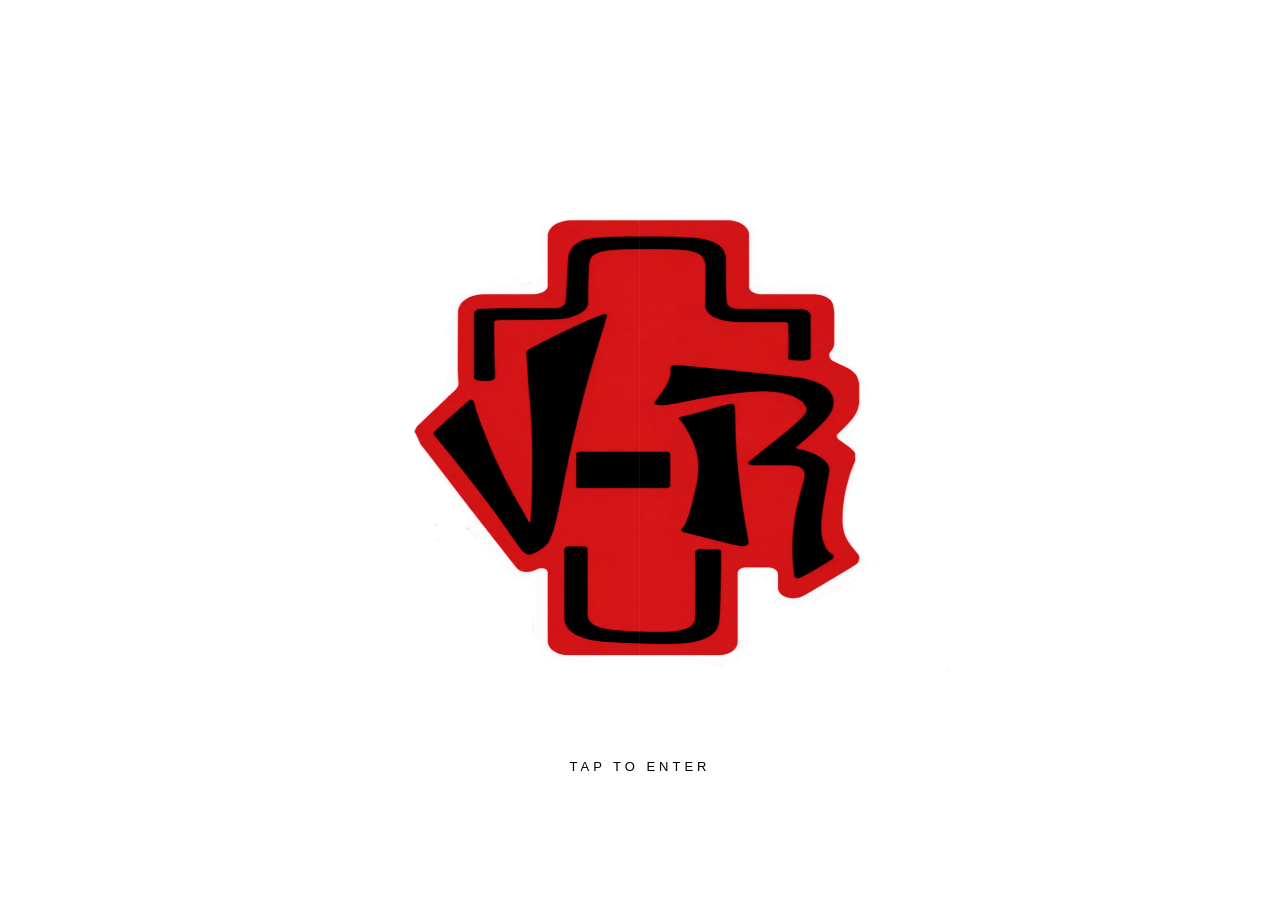
<file: index.html>
<!DOCTYPE html>
<html lang="en">

<head>
    <meta charset="UTF-8">
    <meta name="viewport" content="width=device-width, initial-scale=1.0">

    <title>VANDAL</title>

    <link rel="icon" href="VANDAL LOGO.png">
    <link rel="stylesheet" href="style.css">

    <!-- Load the intro first because it is the first thing visitors see -->
    <link
        rel="preload"
        as="image"
        href="intro.png"
        fetchpriority="high"
    >

    <link rel="preconnect" href="https://fonts.googleapis.com">
    <link rel="preconnect" href="https://fonts.gstatic.com" crossorigin>

    <link
        href="https://fonts.googleapis.com/css2?family=Creepster&display=swap"
        rel="stylesheet"
    >

<style>

/* =========================
   HOMEPAGE BACKGROUND
========================= */

.hero {
    background-image: none;
    background-repeat: no-repeat;
    background-position: center center;
    background-size: cover;
}


/*
   Don't make the phone download/render the large
   homepage background while the intro is still open.
*/

body.intro-complete .hero {
    background-image: url("background.png");
}


/* =========================
   TAP TO ENTER SCREEN
========================= */

#tapToEnter {
    position: fixed;

    inset: 0;

    width: 100%;

    height: 100dvh;
    min-height: 100vh;

    background: #fff;

    z-index: 200000;

    overflow: hidden;

    cursor: pointer;

    touch-action: manipulation;

    -webkit-tap-highlight-color: transparent;

    contain: layout paint;
}


/*
   Once the intro is finished,
   completely remove it from display.
*/

#tapToEnter.is-hidden {
    display: none;
}


/* =========================
   INTRO IMAGE
========================= */

.intro-half {
    position: absolute;

    inset-block: 0;

    width: 50%;
    height: 100%;

    background-image: url("intro.png");

    background-size: 200% 100%;

    background-repeat: no-repeat;

    /*
       Keep animation on the GPU where possible.
       This is much easier on mobile devices.
    */

    will-change: transform;

    transform: translate3d(0, 0, 0);

    transition:
        transform 0.72s
        cubic-bezier(0.76, 0, 0.24, 1);
}


.intro-left {
    left: 0;

    background-position: 0% 0%;
}


.intro-right {
    right: 0;

    background-position: 100% 0%;
}


/* =========================
   OPENING ANIMATION
========================= */

#tapToEnter.open .intro-left {
    transform: translate3d(-100%, 0, 0);
}


#tapToEnter.open .intro-right {
    transform: translate3d(100%, 0, 0);
}


/* =========================
   TAP TO ENTER TEXT
========================= */

#tapText {
    position: absolute;

    left: 50%;
    bottom: 14%;

    transform: translateX(-50%);

    font-size: 13px;

    letter-spacing: 4px;

    color: #000;

    z-index: 2;

    transition: opacity 0.25s ease;

    white-space: nowrap;
}


#tapText.hidden {
    opacity: 0;
}


/* =========================
   MOBILE
========================= */

@media (max-width: 768px) {

    .hero {
        min-height: calc(100svh - 80px);

        background-repeat: no-repeat;

        background-position: center center;

        background-size: cover;
    }


    #tapToEnter {
        height: 100dvh;

        min-height: 100svh;

        background: #fff;
    }


    /*
       Keep the same two-door appearance,
       but don't create a 200vw x 100svh
       rendering surface.
    */

    .intro-half {
        height: 100%;

        background-size: 200% 100%;
    }


    .intro-left {
        background-position: left center;
    }


    .intro-right {
        background-position: right center;
    }


    #tapText {
        bottom: 10%;

        font-size: 11px;

        letter-spacing: 3px;

        color: #000;
    }

}


/* =========================
   SMALL PHONES
========================= */

@media (max-width: 480px) {

    .hero {
        min-height: calc(100svh - 70px);

        background-position: center center;

        background-size: cover;
    }


    #tapText {
        bottom: 8%;

        font-size: 10px;

        letter-spacing: 2.5px;

        color: #000;
    }

}

</style>

</head>


<body>


<!-- =========================
     TAP TO ENTER
========================= -->

<div id="tapToEnter">

    <div class="intro-half intro-left"></div>

    <div class="intro-half intro-right"></div>

    <div id="tapText">
        TAP TO ENTER
    </div>

</div>



<!-- =========================
     NAVIGATION
========================= -->

<nav class="navbar nav">

    <div class="logo">

        <img
            src="VANDAL LOGO.png"
            alt="VANDAL Logo"
            decoding="async"
        >

    </div>


    <button
        class="menu-toggle"
        onclick="toggleMenu()"
    >

        <span class="bars">
            <span></span>
            <span></span>
            <span></span>
        </span>

        MENU

    </button>


    <ul
        class="nav-links"
        id="navLinks"
    >

        <li>

            <a
                href="index.html"
                class="active"
            >
                Home
            </a>

        </li>


        <li>

            <a href="shop.html">
                Shop
            </a>

        </li>


        <li>

            <a href="contact.html">
                Contact
            </a>

        </li>


        <li>

            <a href="cart.html">
                Cart
            </a>

        </li>


        <li>

            <a href="unreleased.html">
                Unreleased
            </a>

        </li>

    </ul>

</nav>



<!-- =========================
     HERO
========================= -->

<section class="hero">

    <h1>
        WELCOME TO THE ATELIER
    </h1>

    <p>
        VANDALISM IS FREEDOM.
    </p>


    <a href="shop.html">

        <button>
            ENTER ATELIER
        </button>

    </a>

</section>



<!-- =========================
     JAVASCRIPT
========================= -->

<script src="site.js"></script>


<script>

(function () {

    const splash =
        document.getElementById(
            "tapToEnter"
        );


    const tapText =
        document.getElementById(
            "tapText"
        );


    /*
       If for some reason the intro
       element doesn't exist, don't
       block the homepage.
    */

    if (!splash) {

        document.body.classList.add(
            "intro-complete"
        );

        return;
    }


    let hasPlayed = false;

    let removalTimer = null;



    /* =========================
       FINISH INTRO
    ========================= */

    function finishIntro() {

        if (!splash) {
            return;
        }


        splash.classList.add(
            "is-hidden"
        );


        splash.setAttribute(
            "aria-hidden",
            "true"
        );


        /*
           Now that the intro is gone,
           allow the homepage background
           to load.
        */

        document.body.classList.add(
            "intro-complete"
        );


        if (removalTimer) {

            clearTimeout(
                removalTimer
            );

        }

    }



    /* =========================
       OPEN DOORS
    ========================= */

    function openDoors() {

        /*
           Prevent double taps from
           playing the animation twice.
        */

        if (hasPlayed) {
            return;
        }


        hasPlayed = true;


        if (tapText) {

            tapText.classList.add(
                "hidden"
            );

        }


        splash.classList.add(
            "open"
        );


        /*
           Door animation is 0.72s.
           Remove splash immediately
           afterwards.
        */

        removalTimer =
            setTimeout(
                finishIntro,
                760
            );

    }



    /* =========================
       PHONE / MOUSE / STYLUS
    ========================= */

    /*
       Pointer events handle touch,
       mouse and stylus.

       This avoids running separate
       click AND touchstart handlers
       on mobile.
    */

    splash.addEventListener(
        "pointerup",
        openDoors,
        {
            passive: true
        }
    );



    /* =========================
       KEYBOARD ACCESSIBILITY
    ========================= */

    splash.setAttribute(
        "role",
        "button"
    );


    splash.setAttribute(
        "tabindex",
        "0"
    );


    splash.setAttribute(
        "aria-label",
        "Enter VANDAL"
    );


    splash.addEventListener(
        "keydown",
        function (event) {

            if (
                event.key === "Enter" ||
                event.key === " "
            ) {

                event.preventDefault();

                openDoors();

            }

        }
    );



    /* =========================
       SAFETY FALLBACK
    ========================= */

    /*
       IMPORTANT:

       If a slow/older phone has trouble
       with the intro for any reason,
       it will NEVER be allowed to block
       the website permanently.

       After 8 seconds the website is
       automatically revealed.
    */

    setTimeout(
        function () {

            if (!hasPlayed) {

                finishIntro();

            }

        },
        8000
    );



    /* =========================
       IMAGE FAILURE FALLBACK
    ========================= */

    /*
       If intro.png cannot load,
       don't leave the visitor staring
       at a blank white screen.
    */

    const introPreload =
        new Image();


    introPreload.onerror =
        function () {

            finishIntro();

        };


    introPreload.src =
        "intro.png";


})();

</script>


</body>

</html>
</file>
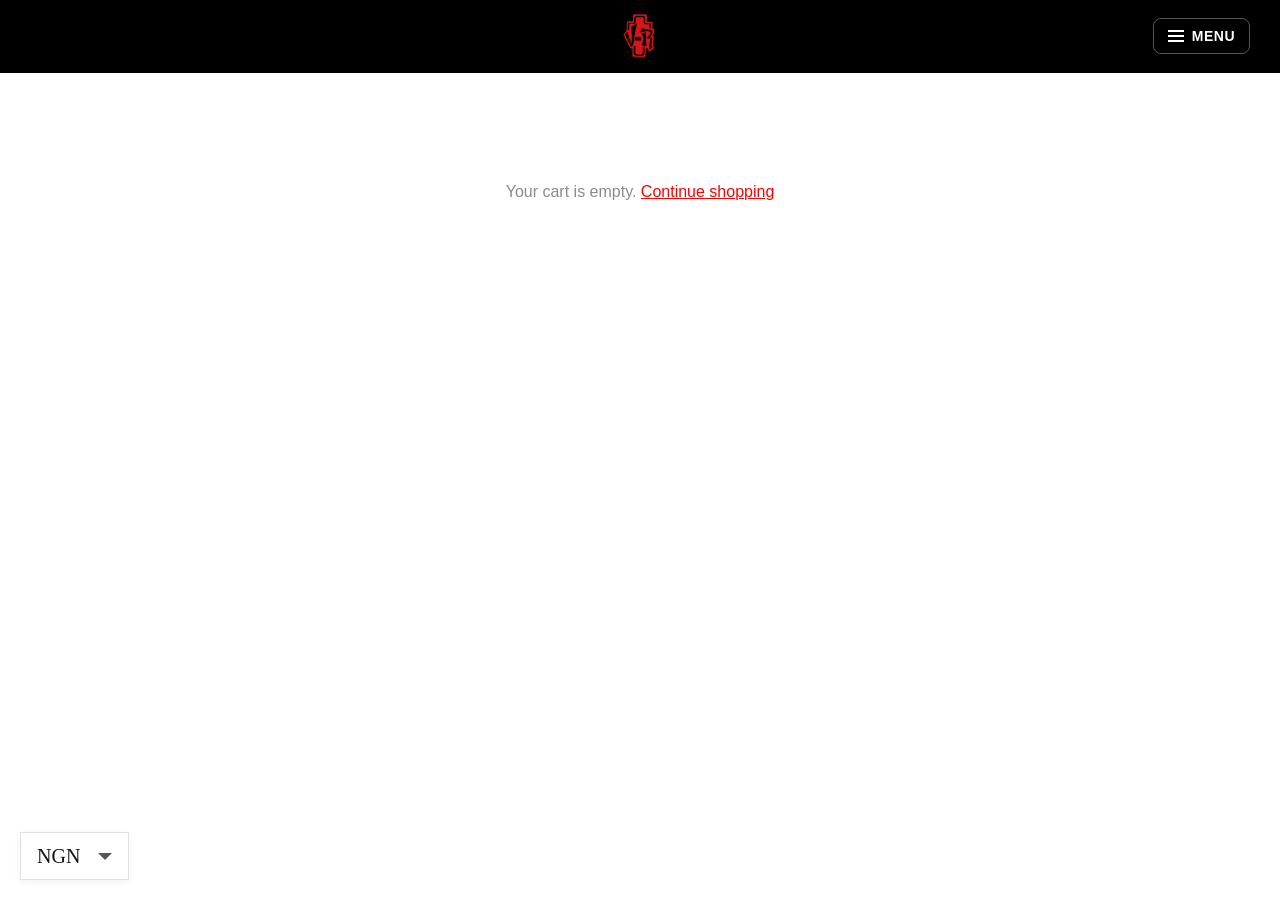
<file: cart.html>
<!DOCTYPE html>
<html lang="en">

<head>

<meta charset="UTF-8">

<meta
name="viewport"
content="width=device-width, initial-scale=1.0"
>

<title>VANDAL CART</title>

<link
rel="icon"
href="VANDAL LOGO.png"
>

<link
rel="stylesheet"
href="style.css"
>

<link
rel="preconnect"
href="https://fonts.googleapis.com"
>

<link
rel="preconnect"
href="https://fonts.gstatic.com"
crossorigin
>

<link
href="https://fonts.googleapis.com/css2?family=Creepster&display=swap"
rel="stylesheet"
>

<style>

.pack-cart-details{
margin-top:8px;
padding:10px;
background:#f5f5f5;
font-size:13px;
line-height:1.6;
}

.pack-cart-details strong{
font-weight:800;
}

.pack-cart-stickers{
margin-top:6px;
color:#666;
}

</style>

</head>


<body>


<nav class="navbar nav">

<div class="logo">

<img
src="VANDAL LOGO.png"
alt="VANDAL Logo"
>

</div>


<button
class="menu-toggle"
onclick="toggleMenu()"
>

<span class="bars">
<span></span>
<span></span>
<span></span>
</span>

MENU

</button>


<ul
class="nav-links"
id="navLinks"
>

<li>
<a href="index.html">
Home
</a>
</li>

<li>
<a href="shop.html">
Shop
</a>
</li>

<li>
<a href="contact.html">
Contact
</a>
</li>

<li>
<a
href="cart.html"
class="active"
>
Cart
</a>
</li>

<li>
<a href="unreleased.html">
Unreleased
</a>
</li>

</ul>

</nav>


<div
class="cart-container"
id="cart-container"
></div>


<!-- =========================
     FREE STICKERS
     THIS STAYS
========================= -->

<div
class="sticker-section"
id="stickerSection"
style="display:none;"
>

<h2>
Add Free Stickers
</h2>

<p class="sticker-note">

Pick up to
<strong>3 free</strong>
stickers.

Each one after that is
<strong id="stickerUnitPrice"></strong>.

</p>

<div
class="sticker-grid"
id="stickerGrid"
></div>

</div>


<script src="site.js"></script>


<script>


let cart =
JSON.parse(
localStorage.getItem(
"cart"
)
) || [];


const container =
document.getElementById(
"cart-container"
);


/* =========================
   FREE STICKERS
========================= */

function renderStickers(){

const section =
document.getElementById(
"stickerSection"
);


if(
cart.length ===
0
){

section.style.display =
"none";

return;

}


section.style.display =
"block";


const stickerUnitPrice =
document.getElementById(
"stickerUnitPrice"
);


if(
stickerUnitPrice
){

stickerUnitPrice.textContent =
formatVandalPrice(
STICKER_PRICE
);

}


const selections =
getStickerSelections();

const totalCount =
getTotalStickerCount(
selections
);


const grid =
document.getElementById(
"stickerGrid"
);


grid.innerHTML =
getStickerVariants()
.map(
function(v){

const qty =
selections[
v.key
] || 0;

const nextIsFree =
totalCount <
FREE_STICKER_LIMIT;


return `

<div class="sticker-tile${qty > 0 ? " selected" : ""}">

${qty > 0 ? `<div class="sticker-check">${qty}</div>` : ""}

<img
src="${v.image}"
alt="${v.label}"
onerror="this.style.display='none'; this.nextElementSibling.style.display='flex';"
>

<div class="sticker-fallback">
${v.label}
</div>

<div class="sticker-tile-name">
${v.label}
</div>

<div class="sticker-tile-price">

${qty > 0 || nextIsFree
? "FREE"
: "+" + formatVandalPrice(STICKER_PRICE)}

${qty > 0
? " next"
: ""}

</div>


<div class="sticker-qty-row">

<button
type="button"
class="sticker-qty-btn"
onclick="changeStickerQty('${v.key}', -1)"
${qty === 0 ? "disabled" : ""}
>
&minus;
</button>

<span class="sticker-qty-count">
${qty}
</span>

<button
type="button"
class="sticker-qty-btn"
onclick="changeStickerQty('${v.key}', 1)"
>
+
</button>

</div>

</div>

`;

}
)
.join(
""
);

}


/* =========================
   CHANGE FREE STICKER QTY
========================= */

function changeStickerQty(
key,
delta
){

const selections =
getStickerSelections();

const current =
selections[
key
] || 0;

const next =
Math.max(
0,
current + delta
);


if(
next ===
0
){

delete selections[
key
];

}else{

selections[
key
] =
next;

}


saveStickerSelections(
selections
);

renderStickers();

renderCart();

}


/* =========================
   STICKER PACK DESCRIPTION
========================= */

function getStickerPackDetails(
item
){

if(
!item.isStickerPack
){

return "";
}


let html = `

<div class="pack-cart-details">

<strong>
${item.packSize} STICKERS
</strong>

<br>

Pack type:
<strong>
${item.packMode === "pick"
? "PICK MY STICKERS"
: "RANDOMISED"}
</strong>

`;


if(
item.packMode ===
"pick" &&
Array.isArray(
item.packStickers
)
){

html +=
'<div class="pack-cart-stickers">';


item.packStickers
.forEach(
function(sticker){

html +=

`${sticker.name} ×${sticker.quantity}<br>`;

}
);


html +=
"</div>";

}


html +=
"</div>";


return html;

}


/* =========================
   CART
========================= */

function renderCart(){

container.innerHTML =
"";


if(
cart.length ===
0
){

container.innerHTML =

'<div class="empty-cart">Your cart is empty. <a href="shop.html">Continue shopping</a></div>';

renderStickers();

return;

}


let total =
0;


cart.forEach(
function(
item,
index
){

const quantity =
Number(
item.quantity ||
item.qty ||
1
);

total +=

Number(
item.price
) *
quantity;


let productDetails =
"";


if(
item.isStickerPack
){

productDetails =
getStickerPackDetails(
item
);

}else{

productDetails = `

<p>
Size: ${item.size || "N/A"}
</p>

${item.height
? `<p>Height: ${item.height}</p>`
: ""}

<p>
Color: ${item.color || "N/A"}
</p>

`;

}


container.innerHTML += `

<div class="cart-item">

<img
src="${item.image}"
loading="lazy"
>

<div class="cart-item-info">

<h2>
${item.name}
</h2>

${productDetails}

<h3>
${formatVandalPrice(
Number(item.price) *
quantity
)}
</h3>

</div>


<button
class="remove-btn"
onclick="removeItem(${index})"
>
REMOVE
</button>

</div>

`;

}
);


/* =========================
   FREE STICKER TOTAL
========================= */

const selections =
getStickerSelections();

const totalStickerCount =
getTotalStickerCount(
selections
);

const stickerFee =
getStickerCost(
selections
);


let totalHtml =
"";


if(
totalStickerCount >
0
){

totalHtml += `

<div
style="
text-align:right;
color:#666;
font-size:14px;
margin-top:10px;
"
>

Free/add-on stickers
(${totalStickerCount}):

${stickerFee > 0

? formatVandalPrice(
stickerFee
)

: "FREE"}

</div>

`;

}


totalHtml += `

<div class="cart-total">

TOTAL:

${formatVandalPrice(
total +
stickerFee
)}

</div>


<a
href="checkout.html"
class="checkout-btn"
>

CHECKOUT

</a>

`;


container.innerHTML +=
totalHtml;


renderStickers();

}


/* =========================
   REMOVE ITEM
========================= */

function removeItem(
index
){

cart.splice(
index,
1
);


localStorage.setItem(

"cart",

JSON.stringify(
cart
)

);


renderCart();

}


/* =========================
   CURRENCY CHANGE
========================= */

window.addEventListener(

"vandalCurrencyChanged",

function(){

renderCart();

}

);


renderCart();


</script>

</body>

</html>
</file>
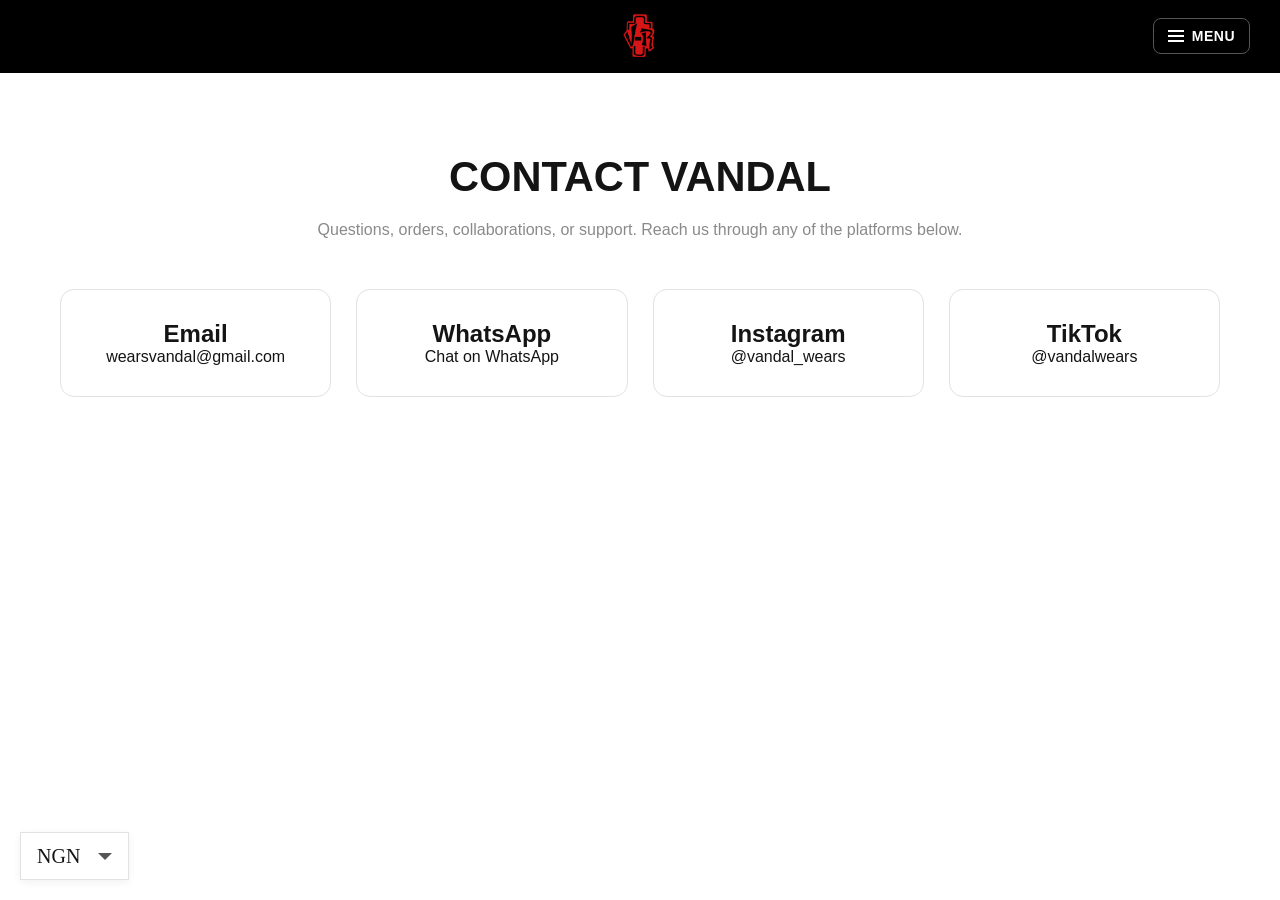
<file: contact.html>
<!DOCTYPE html>
<html lang="en">

<head>
    <meta charset="UTF-8">
    <meta name="viewport" content="width=device-width, initial-scale=1.0">

    <title>Contact | VANDAL</title>

    <link rel="stylesheet" href="style.css">
    <link rel="icon" href="VANDAL LOGO.png">
</head>

<body>

    <nav class="navbar nav">

        <div class="logo">
            <img src="VANDAL LOGO.png" alt="VANDAL Logo">
        </div>

        <button class="menu-toggle" onclick="toggleMenu()">
            <span class="bars">
                <span></span>
                <span></span>
                <span></span>
            </span>
            MENU
        </button>

        <ul class="nav-links" id="navLinks">
            <li><a href="index.html">Home</a></li>
            <li><a href="shop.html">Shop</a></li>
            <li><a href="contact.html" class="active">Contact</a></li>
            <li><a href="cart.html">Cart</a></li>
            <li><a href="unreleased.html">Unreleased</a></li>
        </ul>

    </nav>

    <main class="contact-page">

        <h1>CONTACT VANDAL</h1>

        <p class="contact-subtitle">
            Questions, orders, collaborations, or support.
            Reach us through any of the platforms below.
        </p>

        <div class="contact-grid">

            <div class="contact-card">
                <h2>Email</h2>
                <a href="mailto:wearsvandal@gmail.com">
                    wearsvandal@gmail.com
                </a>
            </div>

            <div class="contact-card">
                <h2>WhatsApp</h2>
                <a href="https://wa.me/2349034982665" target="_blank">
                    Chat on WhatsApp
                </a>
            </div>

            <div class="contact-card">
                <h2>Instagram</h2>
                <a href="https://instagram.com/vandal_wears" target="_blank">
                    @vandal_wears
                </a>
            </div>

            <div class="contact-card">
                <h2>TikTok</h2>
                <a href="https://tiktok.com/@vandalwears" target="_blank">
                    @vandalwears
                </a>
            </div>

        </div>

    </main>

    <script src="site.js"></script>

</body>
</html>
</file>
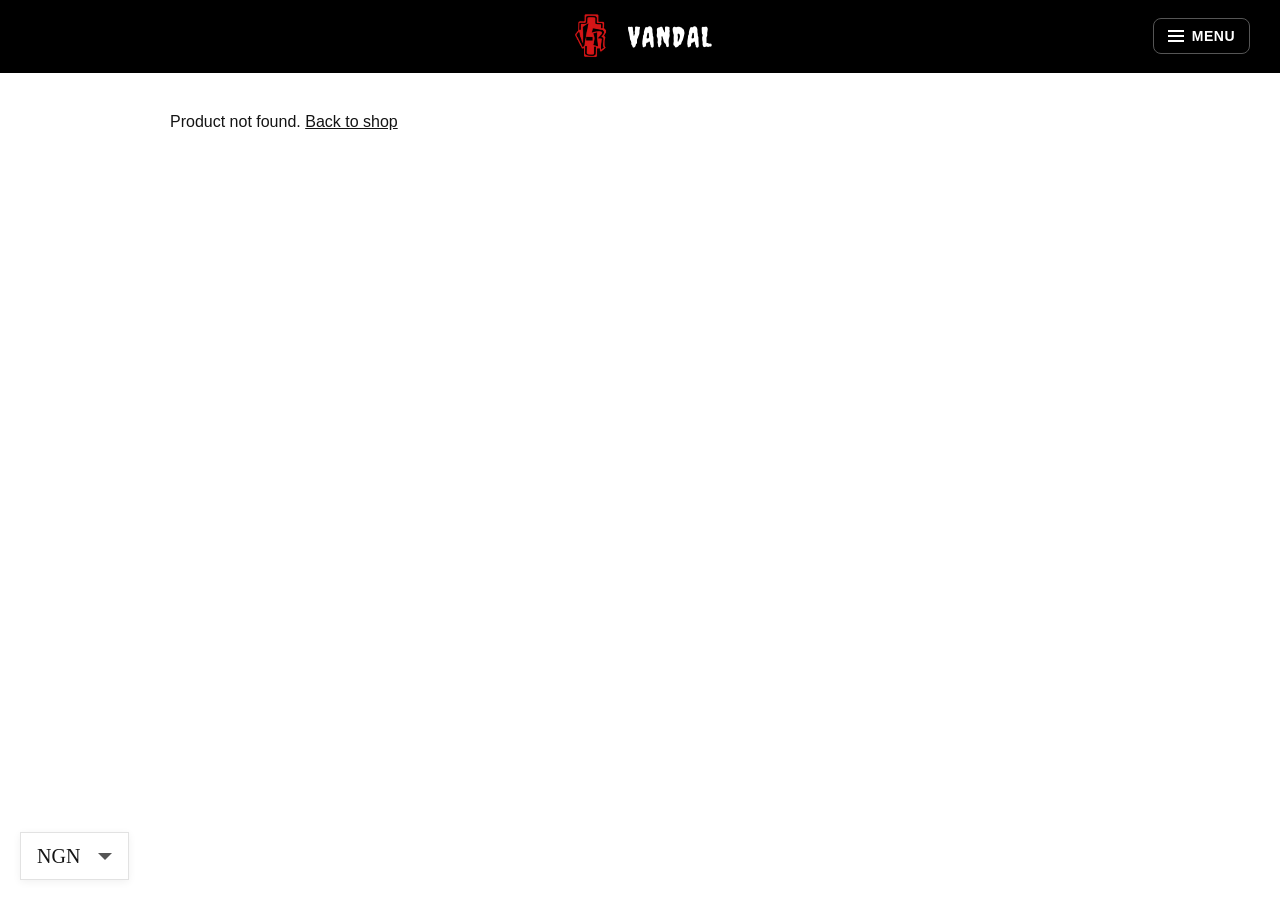
<file: product.html>
<!DOCTYPE html>
<html lang="en">

<head>

<meta charset="UTF-8">

<meta
name="viewport"
content="width=device-width, initial-scale=1.0"
>

<title>VANDAL — Product</title>

<link
rel="icon"
href="VANDAL LOGO.png"
>

<link
rel="stylesheet"
href="style.css"
>

<link
rel="preconnect"
href="https://fonts.googleapis.com"
>

<link
rel="preconnect"
href="https://fonts.gstatic.com"
crossorigin
>

<link
href="https://fonts.googleapis.com/css2?family=Creepster&display=swap"
rel="stylesheet"
>


<style>

/* =========================
   STICKER PACK BUILDER
========================= */

#stickerPackBuilder{
display:none;
margin-top:20px;
}

.pack-label{
font-size:13px;
font-weight:700;
letter-spacing:1px;
text-transform:uppercase;
margin-top:20px;
margin-bottom:8px;
}

.pack-options{
display:grid;
grid-template-columns:repeat(3,1fr);
gap:8px;
}

.pack-option,
.pack-mode{
border:1px solid #ccc;
background:white;
padding:12px 8px;
cursor:pointer;
font-weight:700;
text-align:center;
transition:.2s;
}

.pack-option:hover,
.pack-mode:hover{
border-color:#111;
}

.pack-option.selected,
.pack-mode.selected{
background:#111;
color:white;
border-color:#111;
}

.pack-mode-options{
display:grid;
grid-template-columns:1fr 1fr;
gap:8px;
}

#packStickerChooser{
display:none;
margin-top:20px;
}

.pack-progress{
margin-bottom:12px;
font-weight:700;
}

.pack-progress.complete{
color:#159447;
}

.pack-progress.over{
color:#ff0000;
}

.pack-sticker-grid{
display:grid;
grid-template-columns:repeat(3,1fr);
gap:12px;
}

.pack-sticker{
border:1px solid #ddd;
padding:10px;
text-align:center;
position:relative;
}

.pack-sticker img{
width:100%;
height:110px;
object-fit:contain;
}

.pack-sticker-name{
font-size:12px;
font-weight:700;
margin-top:6px;
min-height:30px;
}

.pack-sticker-qty{
display:flex;
justify-content:center;
align-items:center;
gap:10px;
margin-top:8px;
}

.pack-sticker-qty button{
width:30px;
height:30px;
padding:0;
margin:0;
border:1px solid #111;
background:white;
color:#111;
cursor:pointer;
}

.pack-sticker-qty button:hover{
background:#111;
color:white;
}

.pack-sticker-qty span{
min-width:20px;
font-weight:700;
}

.pack-note{
font-size:12px;
line-height:1.5;
color:#777;
margin-top:10px;
}

@media(max-width:650px){

.pack-options{
grid-template-columns:repeat(2,1fr);
}

.pack-sticker-grid{
grid-template-columns:repeat(2,1fr);
}

}

</style>

</head>


<body>


<nav class="navbar nav">

<div class="logo">

<img
src="VANDAL LOGO.png"
alt="VANDAL Logo"
>

<span>VANDAL</span>

</div>


<button
class="menu-toggle"
onclick="toggleMenu()"
>

<span class="bars">
<span></span>
<span></span>
<span></span>
</span>

MENU

</button>


<ul
class="nav-links"
id="navLinks"
>

<li>
<a href="index.html">
Home
</a>
</li>

<li>
<a
href="shop.html"
class="active"
>
Shop
</a>
</li>

<li>
<a href="contact.html">
Contact
</a>
</li>

<li>
<a href="cart.html">
Cart
</a>
</li>

<li>
<a href="unreleased.html">
Unreleased
</a>
</li>

</ul>

</nav>


<div id="productRoot">

<div class="product-detail">

<a
href="shop.html"
class="back-link"
>
&larr; Back to Shop
</a>


<div class="product-detail-grid">


<div class="product-detail-image">

<div class="main-image-wrap">

<img
id="mainImage"
src=""
alt=""
>

<div
class="image-fallback"
id="imageFallback"
>
Image coming soon
</div>

</div>

</div>


<div class="product-detail-info">

<h1 id="productName"></h1>

<div
class="price"
id="productPrice"
></div>


<!-- NORMAL PRODUCT OPTIONS -->

<div id="normalProductOptions">

<div class="detail-label">
Color
</div>

<div
class="color-options"
id="colorSwatches"
></div>


<div
class="view-thumbs"
id="viewThumbs"
>

<div
class="view-thumb selected"
id="thumbFrontWrap"
onclick="selectView('front')"
>

<img
id="thumbFront"
src=""
alt="Front view"
onerror="this.style.display='none';"
>

<span class="view-thumb-label">
FRONT
</span>

</div>


<div
class="view-thumb"
id="thumbBackWrap"
onclick="selectView('back')"
>

<img
id="thumbBack"
src=""
alt="Back view"
onerror="this.style.display='none';"
>

<span class="view-thumb-label">
BACK
</span>

</div>

</div>


<div class="detail-label">
Size
</div>

<select id="sizeSelect"></select>


<div
id="heightWrap"
style="display:none;"
>

<div class="detail-label">
Height (for fit)
</div>

<select id="heightSelect"></select>

</div>

</div>


<!-- =========================
     STICKER PACK BUILDER
========================= -->

<div id="stickerPackBuilder">


<div class="pack-label">
Choose Pack Size
</div>

<div
class="pack-options"
id="packOptions"
></div>


<div class="pack-label">
How Do You Want Your Pack?
</div>

<div class="pack-mode-options">

<button
type="button"
class="pack-mode selected"
id="randomModeBtn"
onclick="setPackMode('random')"
>
RANDOMISE
</button>

<button
type="button"
class="pack-mode"
id="pickModeBtn"
onclick="setPackMode('pick')"
>
PICK MY STICKERS
</button>

</div>


<p class="pack-note">

Randomise means VANDAL will choose the sticker designs for you.

Pick My Stickers lets you choose exactly which designs you want,
including multiples of the same sticker.

</p>


<div id="packStickerChooser">

<div
class="pack-progress"
id="packProgress"
>
0 / 6 SELECTED
</div>

<div
class="pack-sticker-grid"
id="packStickerGrid"
></div>

</div>

</div>


<button
class="add-to-cart-btn"
id="addToCartButton"
type="button"
onclick="addToCart()"
>
ADD TO CART
</button>


</div>

</div>

</div>

</div>


<script src="products.js"></script>

<script src="site.js"></script>


<script>


const params =
new URLSearchParams(
window.location.search
);

const productId =
parseInt(
params.get("id"),
10
);

const product =
PRODUCTS[
productId
];


let activeColorFile =
null;

let activeView =
"front";


/* =========================
   STICKER PACK STATE
========================= */

let selectedPackCount =
6;

let selectedPackPrice =
2000;

let selectedPackMode =
"random";

let packStickerSelections =
{};


/* =========================
   PRODUCT HELPERS
========================= */

function isBeanie(){

return (
product &&
product.name.toUpperCase() ===
"BEANIE"
);

}


function isStickerPack(){

return !!(
product &&
product.isStickerPack
);

}


function getBackImage(
frontFile
){

return frontFile.replace(
/\.png$/i,
" BACK.png"
);

}


function showMainImage(
src
){

const img =
document.getElementById(
"mainImage"
);

const fallback =
document.getElementById(
"imageFallback"
);

fallback.style.display =
"none";

img.style.display =
"block";

img.onerror =
function(){

img.style.display =
"none";

fallback.style.display =
"flex";

};

img.src =
src;

}


/* =========================
   NORMAL PRODUCT VIEW
========================= */

function updateViewThumbs(){

activeView =
"front";

if(
isBeanie() ||
isStickerPack()
){

showMainImage(
activeColorFile
);

return;

}

const frontThumb =
document.getElementById(
"thumbFront"
);

const backThumb =
document.getElementById(
"thumbBack"
);

frontThumb.style.display =
"block";

backThumb.style.display =
"block";

frontThumb.src =
activeColorFile;

backThumb.src =
getBackImage(
activeColorFile
);

document
.getElementById(
"thumbFrontWrap"
)
.classList
.add(
"selected"
);

document
.getElementById(
"thumbBackWrap"
)
.classList
.remove(
"selected"
);

showMainImage(
activeColorFile
);

}


function selectView(
view
){

if(
isBeanie() ||
isStickerPack()
){

return;

}

activeView =
view;

document
.getElementById(
"thumbFrontWrap"
)
.classList
.toggle(
"selected",
view === "front"
);

document
.getElementById(
"thumbBackWrap"
)
.classList
.toggle(
"selected",
view === "back"
);

showMainImage(

view === "back"

? getBackImage(
activeColorFile
)

: activeColorFile

);

}


function renderColorSwatches(){

const swatchWrap =
document.getElementById(
"colorSwatches"
);

swatchWrap.innerHTML =
product.colors
.map(
function(c){

return (

'<div class="color' +

(
c === activeColorFile
? ' selected'
: ''
)

+

'" data-file="' +
c +

'" onclick="selectColor(this)" title="' +

c.replace(
".png",
""
)

+

'">' +

'<img src="' +
c +

'" alt="' +
c.replace(
".png",
""
) +

'">' +

'</div>'

);

}
)
.join(
""
);

}


function selectColor(
el
){

activeColorFile =
el.getAttribute(
"data-file"
);

document
.querySelectorAll(
"#colorSwatches .color"
)
.forEach(
function(d){

d.classList.remove(
"selected"
);

}
);

el.classList.add(
"selected"
);

if(
isBeanie()
){

showMainImage(
activeColorFile
);

return;

}

updateViewThumbs();

}


/* =========================
   STICKER PACK
========================= */

function renderPackOptions(){

const wrap =
document.getElementById(
"packOptions"
);

wrap.innerHTML =
product.packOptions
.map(
function(option){

return `

<button
type="button"
class="pack-option ${
option.count === selectedPackCount
? "selected"
: ""
}"
onclick="selectPackSize(${option.count}, ${option.price})"
>

${option.count} STICKERS

<br>

${formatPrice(option.price)}

</button>

`;

}
)
.join(
""
);

}


function selectPackSize(
count,
price
){

selectedPackCount =
count;

selectedPackPrice =
price;

packStickerSelections =
{};

document
.getElementById(
"productPrice"
)
.textContent =
formatPrice(
selectedPackPrice
);

renderPackOptions();

renderPackStickerChooser();

}


function setPackMode(
mode
){

selectedPackMode =
mode;

packStickerSelections =
{};

document
.getElementById(
"randomModeBtn"
)
.classList
.toggle(
"selected",
mode === "random"
);

document
.getElementById(
"pickModeBtn"
)
.classList
.toggle(
"selected",
mode === "pick"
);

document
.getElementById(
"packStickerChooser"
)
.style
.display =

mode === "pick"

? "block"

: "none";

renderPackStickerChooser();

}


function getPackSelectedCount(){

return Object
.values(
packStickerSelections
)
.reduce(
function(
sum,
qty
){

return (
sum +
Number(
qty || 0
)
);

},
0
);

}


function changePackSticker(
key,
delta
){

const current =
Number(
packStickerSelections[
key
] || 0
);

const total =
getPackSelectedCount();


if(
delta > 0 &&
total >= selectedPackCount
){

showToast(
"You already selected " +
selectedPackCount +
" stickers.",
"error"
);

return;

}


const next =
Math.max(
0,
current + delta
);


if(
next === 0
){

delete packStickerSelections[
key
];

}else{

packStickerSelections[
key
] =
next;

}


renderPackStickerChooser();

}


function renderPackStickerChooser(){

if(
!isStickerPack()
){

return;

}

const chooser =
document.getElementById(
"packStickerChooser"
);

if(
selectedPackMode !==
"pick"
){

chooser.style.display =
"none";

return;

}


chooser.style.display =
"block";


const total =
getPackSelectedCount();

const progress =
document.getElementById(
"packProgress"
);

progress.textContent =

total +
" / " +
selectedPackCount +
" SELECTED";


progress.classList.remove(
"complete",
"over"
);


if(
total === selectedPackCount
){

progress.classList.add(
"complete"
);

progress.textContent +=
" ✓";

}


const grid =
document.getElementById(
"packStickerGrid"
);


grid.innerHTML =
getStickerVariants()
.map(
function(sticker){

const qty =
Number(
packStickerSelections[
sticker.key
] || 0
);

return `

<div class="pack-sticker">

<img
src="${sticker.image}"
alt="${sticker.label}"
>

<div class="pack-sticker-name">
${sticker.label}
</div>

<div class="pack-sticker-qty">

<button
type="button"
onclick="changePackSticker('${sticker.key}', -1)"
${qty === 0 ? "disabled" : ""}
>
−
</button>

<span>
${qty}
</span>

<button
type="button"
onclick="changePackSticker('${sticker.key}', 1)"
${total >= selectedPackCount ? "disabled" : ""}
>
+
</button>

</div>

</div>

`;

}
)
.join(
""
);

}


/* =========================
   RENDER PRODUCT
========================= */

if(
!product
){

document
.getElementById(
"productRoot"
)
.innerHTML =

'<div class="product-detail"><p>Product not found. <a href="shop.html">Back to shop</a></p></div>';

}else{

renderProduct();

}


function renderProduct(){

document.title =
product.name +
" — VANDAL";

document
.getElementById(
"mainImage"
)
.alt =
product.name;

document
.getElementById(
"productName"
)
.textContent =
product.name;


activeColorFile =
product.colors[
0
];


showMainImage(
activeColorFile
);


/* =========================
   STICKER PACK PRODUCT
========================= */

if(
isStickerPack()
){

document
.getElementById(
"normalProductOptions"
)
.style.display =
"none";

document
.getElementById(
"stickerPackBuilder"
)
.style.display =
"block";

selectedPackCount =
product.packOptions[
0
].count;

selectedPackPrice =
product.packOptions[
0
].price;

document
.getElementById(
"productPrice"
)
.textContent =
formatPrice(
selectedPackPrice
);

renderPackOptions();

setPackMode(
"random"
);

return;

}


/* =========================
   NORMAL PRODUCT
========================= */

document
.getElementById(
"productPrice"
)
.textContent =
formatPrice(
product.price
);

document
.getElementById(
"normalProductOptions"
)
.style.display =
"block";

document
.getElementById(
"stickerPackBuilder"
)
.style.display =
"none";


if(
isBeanie()
){

document
.getElementById(
"viewThumbs"
)
.style.display =
"none";

}else{

document
.getElementById(
"viewThumbs"
)
.style.display =
"";

}


renderColorSwatches();

updateViewThumbs();


document
.getElementById(
"sizeSelect"
)
.innerHTML =

getSizes(
product
)
.map(
function(s){

return (
"<option>" +
s +
"</option>"
);

}
)
.join(
""
);


if(
needsHeight(
product.name
)
){

document
.getElementById(
"heightWrap"
)
.style.display =
"block";

document
.getElementById(
"heightSelect"
)
.innerHTML =

HEIGHT_OPTIONS
.map(
function(h){

return (
"<option>" +
h +
"</option>"
);

}
)
.join(
""
);

}

}


/* =========================
   BUILD STICKER PACK LIST
========================= */

function buildChosenPackStickers(){

const variants =
getStickerVariants();

const chosen =
[];


Object
.keys(
packStickerSelections
)
.forEach(
function(key){

const qty =
Number(
packStickerSelections[
key
] || 0
);

if(
qty <= 0
){

return;

}


const variant =
variants.find(
function(v){

return (
v.key ===
key
);

}
);


chosen.push({

key:
key,

name:
variant
? variant.label
: key,

quantity:
qty

});

}
);


return chosen;

}


/* =========================
   ADD TO CART
========================= */

function addToCart(){

const cart =
JSON.parse(
localStorage.getItem(
"cart"
)
) || [];


/* =========================
   ADD STICKER PACK
========================= */

if(
isStickerPack()
){

if(
selectedPackMode ===
"pick" &&
getPackSelectedCount() !==
selectedPackCount
){

showToast(

"Choose exactly " +
selectedPackCount +
" stickers first.",

"error"

);

return;

}


const item = {

name:
"VANDAL STICKER PACK",

image:
activeColorFile,

price:
selectedPackPrice,

quantity:
1,

isStickerPack:
true,

packSize:
selectedPackCount,

packMode:
selectedPackMode,

// IMPORTANT:
// Shipping always uses 0.1kg per pack,
// regardless of pack size.
shippingWeight:
0.1,

packStickers:

selectedPackMode ===
"pick"

? buildChosenPackStickers()

: []

};


cart.push(
item
);


localStorage.setItem(

"cart",

JSON.stringify(
cart
)

);


showToast(

selectedPackCount +
" sticker pack added to cart",

"success"

);


return;

}


/* =========================
   ADD NORMAL PRODUCT
========================= */

const size =
document
.getElementById(
"sizeSelect"
)
.value;

const color =
activeColorFile.replace(
".png",
""
);


const item = {

name:
product.name,

image:
activeColorFile,

size:
size,

color:
color,

price:
product.price

};


if(
needsHeight(
product.name
)
){

item.height =
document
.getElementById(
"heightSelect"
)
.value;

}


cart.push(
item
);


localStorage.setItem(

"cart",

JSON.stringify(
cart
)

);


showToast(

product.name +
" added to cart",

"success"

);

}


/* =========================
   CURRENCY CHANGE
========================= */

window.addEventListener(

"vandalCurrencyChanged",

function(){

if(
isStickerPack()
){

document
.getElementById(
"productPrice"
)
.textContent =
formatPrice(
selectedPackPrice
);

renderPackOptions();

}else{

document
.getElementById(
"productPrice"
)
.textContent =
formatPrice(
product.price
);

}

}

);

</script>

</body>

</html>
</file>
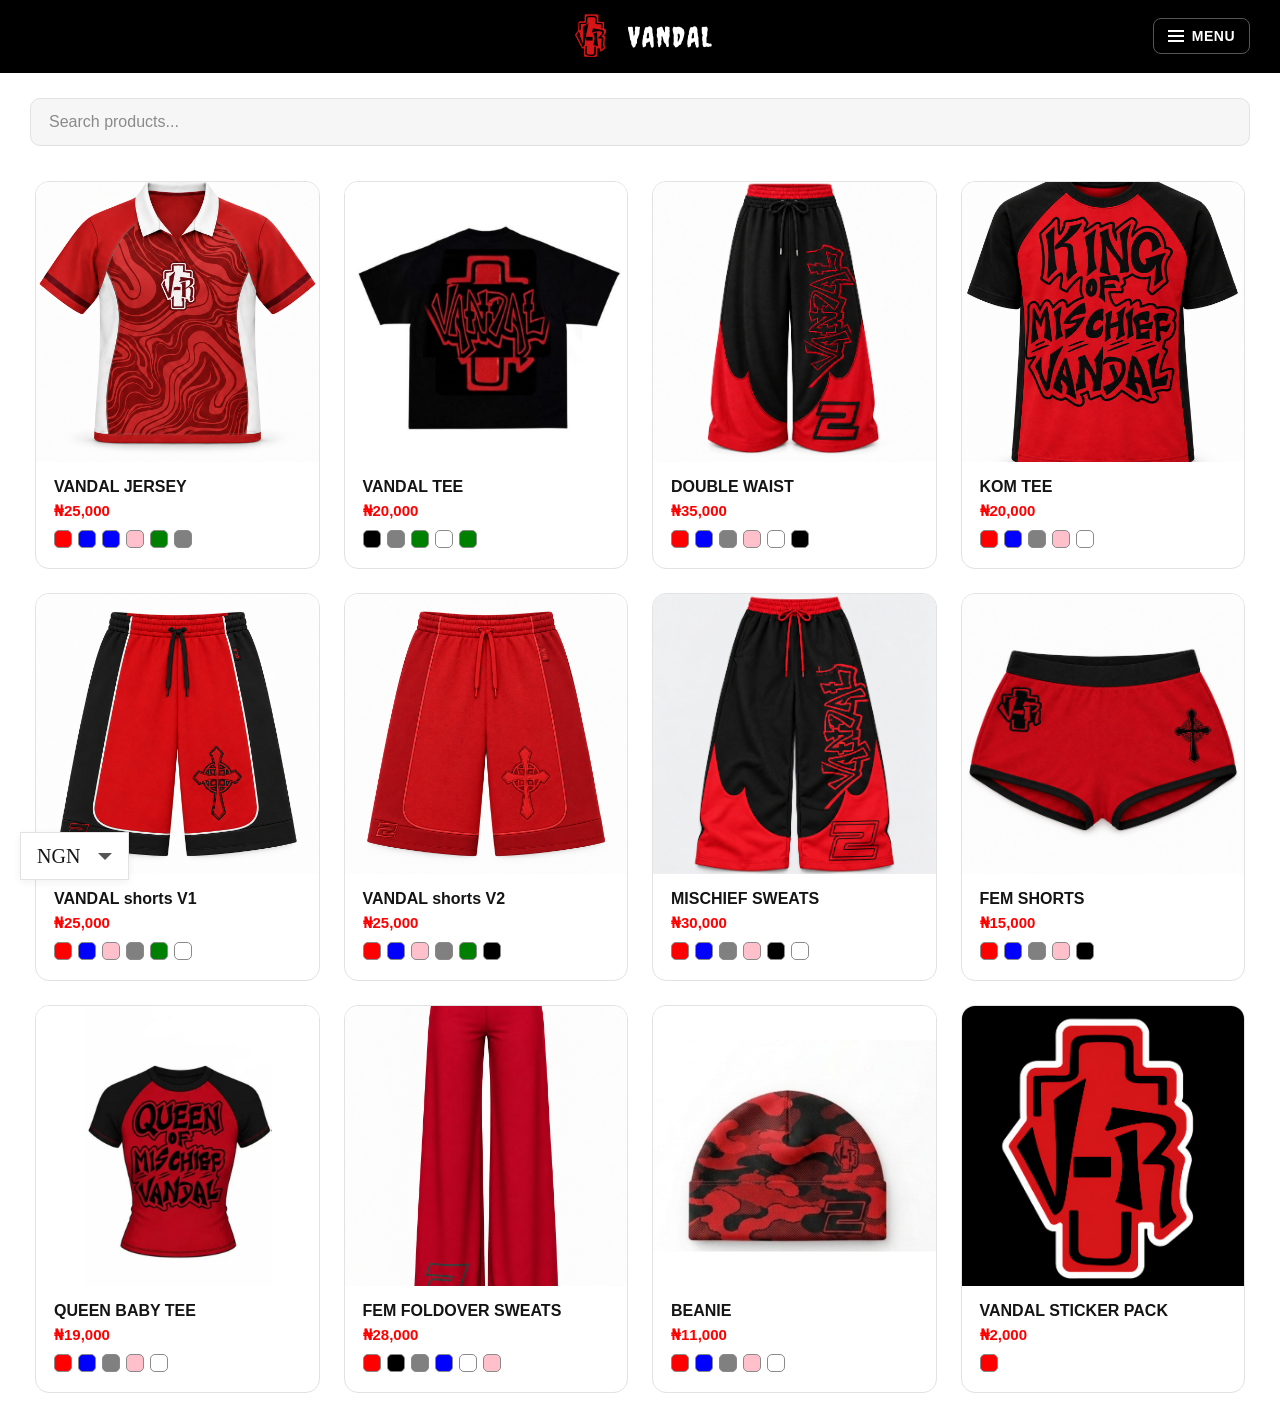
<file: shop.html>
<!DOCTYPE html>
<html lang="en">

<head>
    <meta charset="UTF-8">
    <meta name="viewport" content="width=device-width, initial-scale=1.0">
    <title>VANDAL SHOP</title>
    <link rel="icon" href="VANDAL LOGO.png">
    <link rel="stylesheet" href="style.css">
    <link rel="preconnect" href="https://fonts.googleapis.com">
    <link rel="preconnect" href="https://fonts.gstatic.com" crossorigin>
    <link href="https://fonts.googleapis.com/css2?family=Creepster&display=swap" rel="stylesheet">
</head>

<body>

<nav class="navbar nav">

<div class="logo">
<img src="VANDAL LOGO.png" alt="VANDAL Logo">
<span>VANDAL</span>
</div>

<button class="menu-toggle" onclick="toggleMenu()">
<span class="bars"><span></span><span></span><span></span></span>
MENU
</button>

<ul class="nav-links" id="navLinks">
<li><a href="index.html">Home</a></li>
<li><a href="shop.html" class="active">Shop</a></li>
<li><a href="contact.html">Contact</a></li>
<li><a href="cart.html">Cart</a></li>
<li><a href="unreleased.html">Unreleased</a></li>
</ul>

</nav>

<div class="search-wrap">
<input type="text" id="searchInput" placeholder="Search products..." oninput="renderProducts()">
</div>

<div class="products" id="products"></div>

<script src="products.js"></script>
<script src="site.js"></script>

<script>

const container = document.getElementById("products");

function renderProducts(){
    window.addEventListener(
    "vandalCurrencyChanged",
    renderProducts
);

const query =
document.getElementById("searchInput").value.trim().toLowerCase();

container.innerHTML = "";

let matchCount = 0;

PRODUCTS.forEach(function(p, index){

if(query && !p.name.toLowerCase().includes(query)){
return;
}

matchCount++;

const swatches = p.colors.slice(0, 6).map(function(c){
return '<div class="dot" style="background:' + guessColor(c) + '"></div>';
}).join("");

container.innerHTML += `

<a class="product-card" href="product.html?id=${index}">

<img src="${p.colors[0]}" alt="${p.name}" loading="lazy">

<div class="product-card-info">
<h3>${p.name}</h3>
<div class="price">${formatPrice(p.price)}</div>
<div class="swatch-preview">${swatches}</div>
</div>

</a>

`;

});

if(matchCount === 0){
container.innerHTML =
`<div class="no-results">No products match "${document.getElementById("searchInput").value}".</div>`;
}

}

if(typeof PRODUCTS === "undefined"){
container.innerHTML =
'<div class="no-results">Products failed to load. Make sure products.js is uploaded in the same folder as this page.</div>';
} else {
renderProducts();
}

</script>

</body>
</html>
</file>
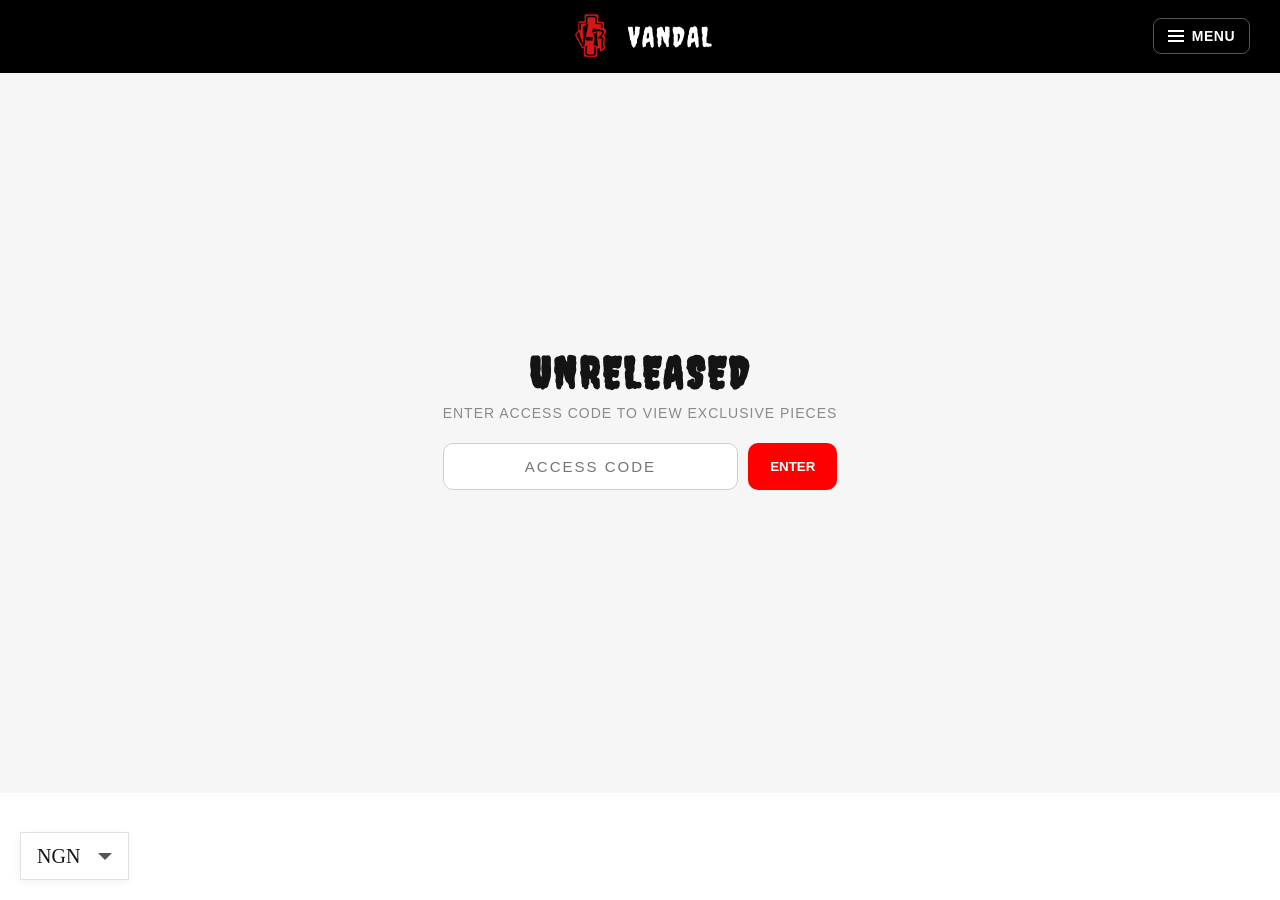
<file: unreleased.html>
<!DOCTYPE html>
<html lang="en">

<head>
    <meta charset="UTF-8">
    <meta name="viewport" content="width=device-width, initial-scale=1.0">
    <title>VANDAL — Unreleased</title>
    <link rel="icon" href="VANDAL LOGO.png">
    <link rel="stylesheet" href="style.css">
    <link rel="preconnect" href="https://fonts.googleapis.com">
    <link rel="preconnect" href="https://fonts.gstatic.com" crossorigin>
    <link href="https://fonts.googleapis.com/css2?family=Creepster&display=swap" rel="stylesheet">
</head>

<body>

<nav class="navbar nav">

<div class="logo">
<img src="VANDAL LOGO.png" alt="VANDAL Logo">
<span>VANDAL</span>
</div>

<button class="menu-toggle" onclick="toggleMenu()">
<span class="bars"><span></span><span></span><span></span></span>
MENU
</button>

<ul class="nav-links" id="navLinks">
<li><a href="index.html">Home</a></li>
<li><a href="shop.html">Shop</a></li>
<li><a href="contact.html">Contact</a></li>
<li><a href="cart.html">Cart</a></li>
<li><a href="unreleased.html" class="active">Unreleased</a></li>
</ul>

</nav>

<div class="gate-screen gate-inline" id="gateScreen">

<div class="gate-box">

<h1>UNRELEASED</h1>

<p class="gate-sub">Enter access code to view exclusive pieces</p>

<div class="gate-row">
<input type="text" id="entryCode" placeholder="Access code">
<button onclick="checkCode()">ENTER</button>
</div>

<p class="gate-msg" id="codeMsg"></p>

</div>

</div>

<div id="unreleasedContent" style="display:none;">

<div class="unreleased-header">
<h1>UNRELEASED</h1>
<p>Pieces not yet in the shop. You found this early.</p>
</div>

<div class="products">

<div class="product-card unreleased-card">
<div class="coming-soon-badge">COMING SOON</div>
<div style="height:280px;background:var(--gray-100);display:flex;align-items:center;justify-content:center;color:var(--gray-500);font-size:13px;text-align:center;padding:20px;">
Teaser image coming soon
</div>
<div class="product-card-info">
<h3>PROJECT 001</h3>
<div class="price">Reveal soon</div>
</div>
</div>

<div class="product-card unreleased-card">
<div class="coming-soon-badge">COMING SOON</div>
<div style="height:280px;background:var(--gray-100);display:flex;align-items:center;justify-content:center;color:var(--gray-500);font-size:13px;text-align:center;padding:20px;">
Teaser image coming soon
</div>
<div class="product-card-info">
<h3>PROJECT 002</h3>
<div class="price">Reveal soon</div>
</div>
</div>

<div class="product-card unreleased-card">
<div class="coming-soon-badge">COMING SOON</div>
<div style="height:280px;background:var(--gray-100);display:flex;align-items:center;justify-content:center;color:var(--gray-500);font-size:13px;text-align:center;padding:20px;">
Teaser image coming soon
</div>
<div class="product-card-info">
<h3>PROJECT 003</h3>
<div class="price">Reveal soon</div>
</div>
</div>

</div>

</div>

<script src="site.js"></script>

<script>

const UNRELEASED_CODE = "VNDLISFREDM";

function unlock(){
sessionStorage.setItem("vandalUnreleasedUnlocked", "true");
document.getElementById("gateScreen").style.display = "none";
document.getElementById("unreleasedContent").style.display = "block";
}

function checkCode(){

const input = document.getElementById("entryCode");
const msg = document.getElementById("codeMsg");
const value = input.value.trim().toUpperCase();

if(value === UNRELEASED_CODE){
unlock();
} else {
msg.textContent = "Incorrect code.";
}

}

document.getElementById("entryCode").addEventListener("keydown", function(e){
if(e.key === "Enter"){
checkCode();
}
});

if(sessionStorage.getItem("vandalUnreleasedUnlocked") === "true"){
unlock();
}

</script>

</body>
</html>
</file>
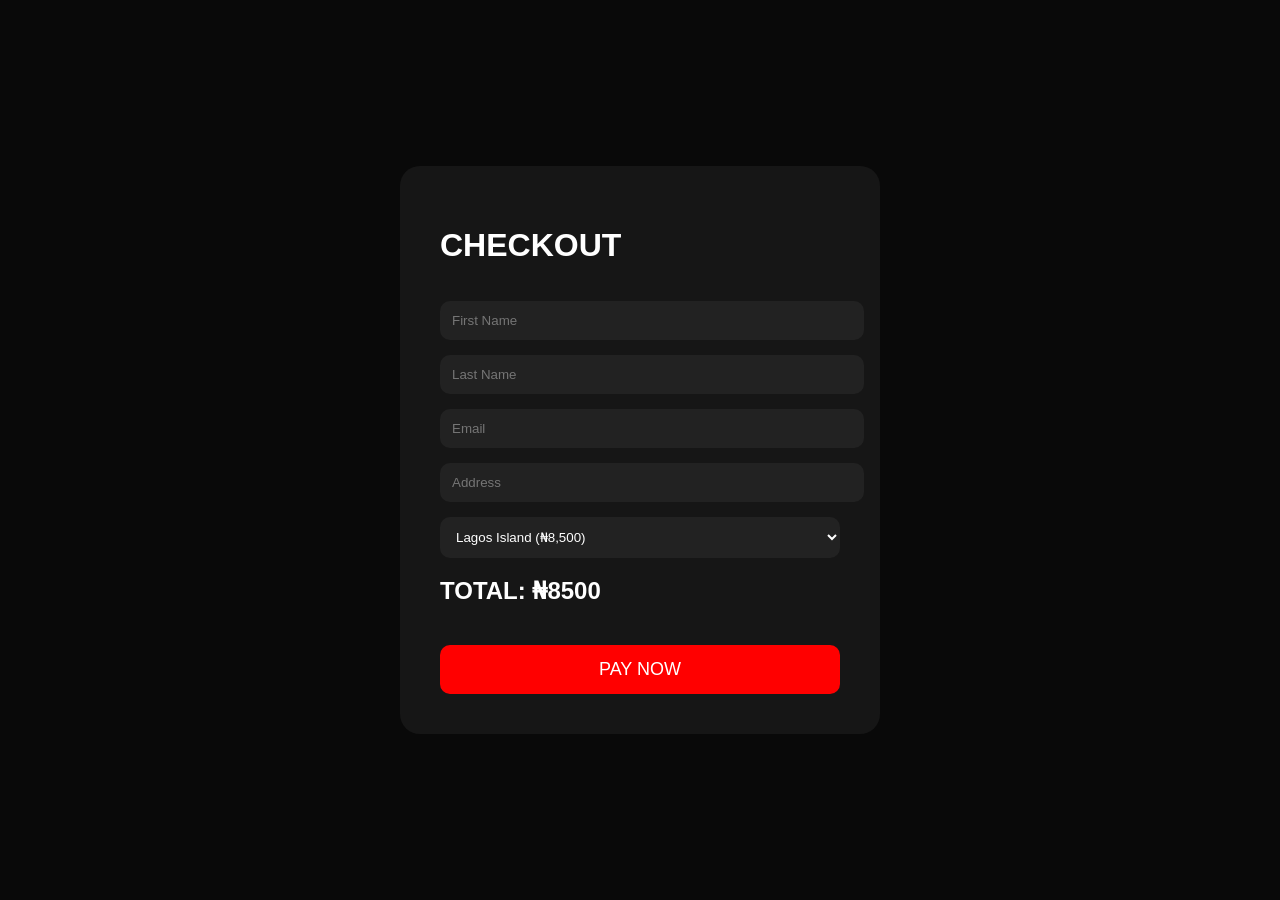
<file: VANDAL.html>
<!DOCTYPE html>
<html lang="en">

<head>
    <meta charset="UTF-8">
    <meta name="viewport" content="width=device-width, initial-scale=1.0">
    <title>VANDAL</title>
</head>

<meta charset="UTF-8">

<title>CHECKOUT</title>

<style>

body{
margin:0;
background:#090909;
font-family:Arial;
color:white;
display:flex;
justify-content:center;
align-items:center;
height:100vh;
}

.box{
background:#161616;
padding:40px;
border-radius:20px;
width:400px;
}

input,select{
width:100%;
padding:12px;
margin-top:15px;
background:#222;
border:none;
color:white;
border-radius:10px;
}

button{
width:100%;
padding:14px;
margin-top:20px;
background:red;
color:white;
border:none;
border-radius:10px;
font-size:18px;
cursor:pointer;
}

</style>

</head>

<body>

<div class="box">

<h1>CHECKOUT</h1>

<input type="text" placeholder="First Name">

<input type="text" placeholder="Last Name">

<input type="email" placeholder="Email">

<input type="text" placeholder="Address">

<select id="delivery">

<option value="8500">
Lagos Island (₦8,500)
</option>

<option value="6000">
Lagos Mainland (₦6,000)
</option>

<option value="12000">
Outside Lagos (₦12,000)
</option>

<option value="0">
Pick Up At Kudoro Estate (FREE)
</option>

</select>

<h2 id="total"></h2>

<button onclick="payNow()">
PAY NOW
</button>

</div>

<script>

let cart =
JSON.parse(localStorage.getItem("cart")) || [];

let subtotal = 0;

cart.forEach(item=>{
subtotal += item.price;
});

const delivery =
document.getElementById("delivery");

function updateTotal(){

const deliveryFee =
Number(delivery.value);

document.getElementById("total").innerText =
"TOTAL: ₦" + (subtotal + deliveryFee);

}

delivery.addEventListener(
"change",
updateTotal
);

updateTotal();

function payNow(){

alert(
"Connect Paystack or Flutterwave here."
);

}

</script>

</body>
</html>
</file>
<file: style.css>
:root{--white:#ffffff;--off-white:#f6f6f6;--gray-100:#efefef;--gray-200:#e2e2e2;--gray-300:#cfcfcf;--gray-500:#8a8a8a;--gray-700:#4a4a4a;--ink:#141414;--red:#e2001a;--red-bright:#ff0000;}

*{margin:0;padding:0;box-sizing:border-box;}

html{scroll-behavior:smooth;}

body{
    background:var(--white);
    color:var(--ink);
    font-family:Arial,Helvetica,sans-serif;
    overflow-x:hidden;
    overflow-wrap:break-word;
}

img{max-width:100%;height:auto;}
a{color:inherit;}


/* TOASTS */

#toast-container{
    position:fixed;
    bottom:24px;
    left:50%;
    transform:translateX(-50%);
    z-index:99999;
    display:flex;
    flex-direction:column;
    gap:10px;
    align-items:center;
    pointer-events:none;
}

.toast{
    background:var(--ink);
    border-left:4px solid var(--red-bright);
    color:#fff;
    padding:14px 20px;
    border-radius:8px;
    font-size:14px;
    box-shadow:0 8px 24px rgba(0,0,0,.25);
    opacity:0;
    transform:translateY(10px);
    transition:opacity .25s ease,transform .25s ease;
    max-width:min(90vw,360px);
    text-align:center;
}

.toast.toast-visible{opacity:1;transform:translateY(0);}
.toast.toast-error{border-left-color:#ff4444;}
.toast.toast-success{border-left-color:#2ecc71;}


/* NAVBAR */

.navbar{
    display:flex;
    justify-content:flex-end;
    align-items:center;
    padding:18px 30px;
    background:#000;
    border-bottom:1px solid #000;
    position:sticky;
    top:0;
    z-index:1000;
}

.logo{
    display:flex;
    align-items:center;
    gap:12px;
    position:absolute;
    left:50%;
    top:50%;
    transform:translate(-50%,-50%);
}

.logo img{height:48px;}

.logo span{
    font-family:'Creepster',cursive;
    font-size:28px;
    letter-spacing:2px;
    color:var(--white);
}

.menu-toggle{
    width:auto;
    background:none;
    border:1px solid #555;
    color:var(--white);
    padding:9px 14px;
    border-radius:8px;
    cursor:pointer;
    font-size:14px;
    font-weight:bold;
    letter-spacing:.5px;
    display:flex;
    align-items:center;
    gap:8px;
    transition:.2s;
}

.menu-toggle:hover{
    border-color:var(--red-bright);
    color:var(--red-bright);
}

.menu-toggle .bars{
    display:flex;
    flex-direction:column;
    gap:3px;
}

.menu-toggle .bars span{
    display:block;
    width:16px;
    height:2px;
    background:currentColor;
}

.nav-links{
    position:absolute;
    top:100%;
    right:0;
    background:var(--white);
    border:1px solid var(--gray-200);
    border-radius:0 0 12px 12px;
    box-shadow:0 12px 28px rgba(0,0,0,.10);
    list-style:none;
    display:none;
    flex-direction:column;
    min-width:200px;
    overflow:hidden;
    z-index:1001;
}

.nav-links.nav-open{display:flex;}
.nav-links li{border-top:1px solid var(--gray-100);}
.nav-links li:first-child{border-top:none;}

.nav-links a{
    display:block;
    padding:14px 20px;
    color:var(--ink);
    text-decoration:none;
    font-weight:700;
    transition:.2s;
}

.nav-links a:hover{
    background:var(--off-white);
    color:var(--red-bright);
}

.nav-links a.active{color:var(--red-bright);}


/* HERO */

.hero{
    height:90vh;
    display:flex;
    flex-direction:column;
    justify-content:center;
    align-items:center;
    text-align:center;
    padding:20px;
    position:relative;
}

.hero h1{
    font-family:'Creepster',cursive;
    font-size:4.5rem;
    letter-spacing:3px;
    color:var(--ink);
}

.hero p{
    max-width:700px;
    color:var(--gray-700);
    margin-top:12px;
    font-size:18px;
}

.hero button{
    width:auto;
    margin-top:30px;
    padding:16px 38px;
    background:var(--red-bright);
    border:none;
    border-radius:10px;
    font-size:18px;
    color:#fff;
    cursor:pointer;
    transition:.25s;
    font-weight:bold;
}

.hero button:hover{
    background:var(--ink);
    transform:scale(1.03);
}


/* PRODUCTS */

.products{
    display:grid;
    grid-template-columns:repeat(auto-fit,minmax(250px,1fr));
    gap:24px;
    padding:35px;
}

.product-card{
    background:var(--white);
    border:1px solid var(--gray-200);
    border-radius:14px;
    overflow:hidden;
    transition:.2s;
    text-decoration:none;
    color:var(--ink);
    display:block;
}

.product-card:hover{
    transform:translateY(-6px);
    border-color:var(--red-bright);
    box-shadow:0 14px 30px rgba(0,0,0,.08);
}

.product-card img{
    width:100%;
    height:280px;
    object-fit:cover;
    background:var(--gray-100);
    display:block;
}

.product-card-info{padding:16px 18px 20px;}

.product-card-info h3{
    font-size:16px;
    margin-bottom:6px;
}

.product-card-info .price{
    color:var(--red-bright);
    font-weight:bold;
    font-size:15px;
}

.swatch-preview{
    display:flex;
    gap:6px;
    margin-top:10px;
}

.swatch-preview .dot{
    width:18px;
    height:18px;
    border-radius:5px;
    border:1.5px solid var(--gray-500);
}


/* SEARCH */

.search-wrap{padding:25px 30px 0;}

.search-wrap input{
    width:100%;
    padding:14px 18px;
    background:var(--off-white);
    border:1px solid var(--gray-200);
    color:var(--ink);
    border-radius:10px;
    font-size:16px;
    outline:none;
    transition:.2s;
}

.search-wrap input::placeholder{color:var(--gray-500);}

.search-wrap input:focus{
    border-color:var(--red-bright);
    background:var(--white);
}

.no-results{
    grid-column:1/-1;
    padding:60px 30px;
    text-align:center;
    color:var(--gray-500);
    font-size:18px;
}


/* COLOR OPTIONS */

.color{
    width:36px;
    height:36px;
    border-radius:8px;
    border:2px solid var(--gray-500);
    cursor:pointer;
    transition:.15s;
    box-shadow:0 2px 6px rgba(0,0,0,.15);
}

.color:hover,
.color.selected{
    transform:scale(1.12);
    border-color:var(--red-bright);
    box-shadow:0 0 0 3px rgba(226,0,26,.2);
}

.color-options{
    display:flex;
    flex-wrap:wrap;
    gap:10px;
    margin:14px 0;
}

select{
    width:100%;
    padding:12px;
    margin-top:5px;
    background:var(--off-white);
    color:var(--ink);
    border:1px solid var(--gray-200);
    border-radius:10px;
}


/* BUTTONS */

button{
    width:100%;
    padding:13px;
    border:none;
    border-radius:10px;
    background:var(--red-bright);
    color:white;
    font-weight:bold;
    cursor:pointer;
    transition:.2s;
}

button:hover{background:var(--ink);}

button:disabled{
    background:var(--gray-200);
    color:var(--gray-500);
    cursor:not-allowed;
}


/* PRODUCT DETAIL */

.product-detail{
    max-width:1000px;
    margin:0 auto;
    padding:40px 30px 80px;
}

.back-link{
    display:inline-block;
    color:var(--gray-500);
    text-decoration:none;
    margin-bottom:24px;
    font-size:14px;
    font-weight:600;
}

.back-link:hover{color:var(--red-bright);}

.product-detail-grid{
    display:grid;
    grid-template-columns:1fr 1fr;
    gap:50px;
}

.product-detail-image img{
    width:100%;
    border-radius:16px;
    border:1px solid var(--gray-200);
    background:var(--gray-100);
}

.main-image-wrap{position:relative;}

.image-fallback{
    display:none;
    position:absolute;
    inset:0;
    align-items:center;
    justify-content:center;
    background:var(--gray-100);
    border:1px solid var(--gray-200);
    border-radius:16px;
    color:var(--gray-500);
    font-size:14px;
}

.view-thumbs{
    display:flex;
    gap:12px;
    margin:14px 0;
}

.view-thumb{
    width:110px;
    height:110px;
    border:2px solid var(--gray-200);
    border-radius:10px;
    cursor:pointer;
    position:relative;
    overflow:hidden;
    background:var(--white);
    display:flex;
    align-items:center;
    justify-content:center;
    transition:.15s;
}

.view-thumb:hover{border-color:var(--gray-500);}
.view-thumb.selected{border-color:var(--ink);}

.view-thumb img{
    width:100%;
    height:100%;
    object-fit:cover;
}

.view-thumb-label{
    position:absolute;
    bottom:0;
    left:0;
    right:0;
    background:rgba(0,0,0,.55);
    color:#fff;
    font-size:10px;
    font-weight:700;
    letter-spacing:.5px;
    text-align:center;
    padding:3px 0;
}

.product-detail-info h1{
    font-size:28px;
    margin-bottom:8px;
}

.product-detail-info .price{
    color:var(--red-bright);
    font-size:22px;
    font-weight:bold;
    margin-bottom:20px;
}

.detail-label{
    font-size:13px;
    text-transform:uppercase;
    letter-spacing:.5px;
    color:var(--gray-500);
    margin-top:20px;
    margin-bottom:8px;
    font-weight:700;
}

.add-to-cart-btn{margin-top:28px;}


/* CART */

.cart-container{
    max-width:1000px;
    margin:auto;
    padding:50px 20px;
}

.cart-item{
    display:flex;
    justify-content:space-between;
    align-items:center;
    background:var(--white);
    border:1px solid var(--gray-200);
    padding:20px;
    margin-bottom:15px;
    border-radius:12px;
}

.cart-item img{
    width:140px;
    border-radius:10px;
    object-fit:cover;
    background:var(--gray-100);
}

.cart-item-info{
    flex:1;
    padding:0 20px;
}

.remove-btn{
    width:auto;
    padding:10px 18px;
    background:var(--gray-100);
    color:var(--ink);
}

.remove-btn:hover{
    background:var(--red-bright);
    color:#fff;
}

.cart-total{
    font-size:1.8rem;
    margin-top:30px;
    text-align:right;
}

.checkout-btn{
    margin-top:20px;
    display:inline-block;
    float:right;
    padding:15px 30px;
    background:var(--red-bright);
    color:white;
    text-decoration:none;
    border-radius:10px;
    font-weight:bold;
    transition:.2s;
}

.checkout-btn:hover{background:var(--ink);}

.empty-cart{
    text-align:center;
    color:var(--gray-500);
    padding:60px 20px;
}

.empty-cart a{color:var(--red-bright);}


/* CONTACT */

.contact-page{
    max-width:1200px;
    margin:auto;
    padding:80px 20px;
    text-align:center;
}

.contact-page h1{
    font-size:2.6rem;
    margin-bottom:20px;
}

.contact-subtitle{
    color:var(--gray-500);
    margin-bottom:50px;
}

.contact-grid{
    display:grid;
    grid-template-columns:repeat(auto-fit,minmax(250px,1fr));
    gap:25px;
}

.contact-card{
    background:var(--white);
    border:1px solid var(--gray-200);
    padding:30px;
    border-radius:14px;
    transition:.2s;
}

.contact-card:hover{
    border-color:var(--red-bright);
    transform:translateY(-5px);
}

.contact-card a{
    color:var(--ink);
    text-decoration:none;
}

.contact-card a:hover{color:var(--red-bright);}


/* FOOTER */

footer{
    text-align:center;
    padding:40px;
    border-top:1px solid var(--gray-200);
    margin-top:60px;
    color:var(--gray-500);
}


/* CHECKOUT */

.checkout-page{
    min-height:80vh;
    display:flex;
    justify-content:center;
    align-items:center;
    padding:40px 20px;
}

.checkout-box{
    background:var(--white);
    border:1px solid var(--gray-200);
    padding:40px;
    border-radius:20px;
    width:100%;
    max-width:400px;
}

.checkout-box h1{margin-bottom:10px;}

.checkout-box input,
.checkout-box select{
    width:100%;
    padding:12px;
    margin-top:15px;
    background:var(--off-white);
    border:1px solid var(--gray-200);
    color:var(--ink);
    border-radius:10px;
}

.cart-summary{
    margin-top:20px;
    max-height:200px;
    overflow-y:auto;
}

.cart-line{
    display:flex;
    flex-wrap:wrap;
    justify-content:space-between;
    gap:4px 10px;
    font-size:14px;
    color:var(--gray-700);
    padding:8px 0;
    border-bottom:1px solid var(--gray-100);
}


/* GATED ZONE */

.gate-screen{
    position:fixed;
    inset:0;
    background:
        linear-gradient(rgba(255,255,255,.90),rgba(255,255,255,.90)),
        url("VANDAL LOGO.png") no-repeat center center;
    background-size:cover;
    z-index:99999;
    display:flex;
    align-items:center;
    justify-content:center;
    padding:20px;
}

.gate-screen.gate-inline{
    position:static;
    background:var(--off-white);
    min-height:80vh;
}

.gate-box{
    text-align:center;
    max-width:420px;
}

.gate-box h1{
    font-family:'Creepster',cursive;
    font-size:44px;
    letter-spacing:3px;
    color:var(--ink);
    margin-bottom:6px;
}

.gate-sub{
    color:var(--gray-500);
    font-size:14px;
    letter-spacing:1px;
    text-transform:uppercase;
    margin-bottom:22px;
}

.gate-countdown{
    font-size:44px;
    font-weight:bold;
    letter-spacing:3px;
    color:var(--red-bright);
    margin-bottom:28px;
}

.gate-row{
    display:flex;
    gap:10px;
}

.gate-row input{
    flex:1;
    min-width:0;
    padding:14px 16px;
    background:var(--white);
    border:1px solid var(--gray-300);
    color:var(--ink);
    border-radius:10px;
    font-size:15px;
    outline:none;
    text-align:center;
    letter-spacing:2px;
    text-transform:uppercase;
    transition:.2s;
}

.gate-row input:focus{border-color:var(--red-bright);}

.gate-row button{
    width:auto;
    padding:14px 22px;
    margin:0;
}

.gate-msg{
    min-height:18px;
    margin-top:12px;
    font-size:13px;
    color:var(--red-bright);
}


/* UNRELEASED */

.unreleased-header{
    text-align:center;
    padding:60px 20px 20px;
}

.unreleased-header h1{
    font-family:'Creepster',cursive;
    font-size:42px;
}

.unreleased-header p{
    color:var(--gray-500);
    margin-top:8px;
}

.unreleased-card{position:relative;}

.coming-soon-badge{
    position:absolute;
    top:14px;
    left:14px;
    background:var(--ink);
    color:#fff;
    font-size:11px;
    font-weight:bold;
    letter-spacing:.5px;
    padding:5px 10px;
    border-radius:6px;
    z-index:2;
}


/* STICKERS */

.sticker-section{
    max-width:1000px;
    margin:0 auto 30px;
    padding:0 20px;
}

.sticker-section h2{
    font-size:20px;
    margin-bottom:6px;
}

.sticker-note{
    color:var(--gray-500);
    font-size:14px;
    margin-bottom:16px;
}

.sticker-note strong{color:var(--ink);}

.sticker-grid{
    display:grid;
    grid-template-columns:repeat(auto-fill,minmax(110px,1fr));
    gap:14px;
}

.sticker-tile{
    position:relative;
    border:2px solid var(--gray-200);
    border-radius:12px;
    background:var(--white);
    cursor:pointer;
    text-align:center;
    padding:10px;
    transition:.15s;
}

.sticker-tile:hover{border-color:var(--gray-500);}

.sticker-tile.selected{
    border-color:var(--red-bright);
    box-shadow:0 0 0 3px rgba(226,0,26,.15);
}

.sticker-tile img{
    width:100%;
    height:70px;
    object-fit:contain;
    margin-bottom:8px;
}

.sticker-fallback{
    display:none;
    align-items:center;
    justify-content:center;
    height:70px;
    background:var(--off-white);
    border-radius:8px;
    margin-bottom:8px;
    color:var(--gray-500);
    font-size:11px;
    padding:6px;
    text-align:center;
}

.sticker-tile-name{
    font-size:12px;
    font-weight:600;
    color:var(--ink);
}

.sticker-tile-price{
    font-size:11px;
    color:var(--gray-500);
    margin-top:2px;
}

.sticker-tile.selected .sticker-tile-price{
    color:var(--red-bright);
    font-weight:700;
}

.sticker-check{
    position:absolute;
    top:8px;
    right:8px;
    min-width:20px;
    height:20px;
    padding:0 5px;
    border-radius:10px;
    background:var(--red-bright);
    color:#fff;
    font-size:12px;
    font-weight:bold;
    display:flex;
    align-items:center;
    justify-content:center;
}

.sticker-qty-row{
    display:flex;
    align-items:center;
    justify-content:center;
    gap:10px;
    margin-top:10px;
}

.sticker-qty-btn{
    width:26px;
    height:26px;
    padding:0;
    margin:0;
    border-radius:6px;
    background:var(--off-white);
    border:1px solid var(--gray-300);
    color:var(--ink);
    font-size:16px;
    line-height:1;
    cursor:pointer;
}

.sticker-qty-btn:hover{background:var(--gray-100);}

.sticker-qty-btn:disabled{
    opacity:.4;
    cursor:not-allowed;
}

.sticker-qty-count{
    min-width:16px;
    text-align:center;
    font-weight:700;
    font-size:14px;
}


/* MOBILE */

@media(max-width:768px){

    .view-thumb{
        width:80px;
        height:80px;
    }

    .navbar{
        justify-content:flex-start;
    }

    .menu-toggle{
        margin-right:14px;
    }

    .nav-links{
        left:0;
        right:auto;
    }

    .hero h1{
        font-size:2.4rem;
    }

    .product-detail-grid{
        grid-template-columns:1fr;
        gap:24px;
    }

    .products{
        grid-template-columns:repeat(2,1fr);
        gap:14px;
        padding:16px;
    }

    .product-card img{
        height:150px;
    }

    .product-card-info{
        padding:10px 12px 14px;
    }

    .product-card-info h3{
        font-size:13px;
    }

    .product-card-info .price{
        font-size:13px;
    }

    .contact-grid{
        grid-template-columns:1fr;
    }

    .contact-page{
        padding:50px 20px;
    }

    .checkout-box{
        padding:25px;
    }

    .cart-item{
        flex-direction:column;
        text-align:center;
    }

    .cart-item img{
        width:100%;
        max-width:220px;
    }

    .cart-item-info{
        padding:15px 0 0;
    }

    .checkout-btn{
        float:none;
        display:block;
        text-align:center;
    }

    .cart-total{
        text-align:center;
    }

    .logo img{
        height:40px;
    }

    .logo span{
        font-size:22px;
    }
}


/* INTRO FLOATING IMAGE */

/*
   IMPORTANT MOBILE CHANGE:
   We animate translate rather than top.
   This is significantly easier for the browser to render.
*/

.intro-half{
    animation:introFloat 3.8s ease-in-out infinite;
    backface-visibility:hidden;
}

@keyframes introFloat{

    0%,
    100%{
        translate:0 0;
    }

    50%{
        translate:0 -12px;
    }
}

#tapToEnter.open .intro-half{
    animation:none;
    translate:0 0;
}

@media(prefers-reduced-motion:reduce){

    .intro-half{
        animation:none;
    }
}


/* CURRENCY SELECTOR */

#vandalCurrencyBar{
    position:fixed;
    left:20px;
    bottom:20px;
    z-index:9999;
}

.currency-button{
    width:auto;
    min-width:95px;
    height:48px;
    padding:0 16px;

    display:flex;
    align-items:center;
    justify-content:space-between;
    gap:18px;

    background:#fff;
    color:#141414;

    border:1px solid #e2e2e2;
    border-radius:0;

    font-family:Georgia,"Times New Roman",serif;
    font-size:20px;
    font-weight:400;

    cursor:pointer;

    box-shadow:0 2px 8px rgba(0,0,0,.06);
}

.currency-button:hover{
    background:#fff;
    color:#141414;
}

.currency-arrow{
    width:0;
    height:0;

    border-left:7px solid transparent;
    border-right:7px solid transparent;
    border-top:7px solid #555;
}

.currency-menu{
    position:absolute;
    left:0;
    bottom:56px;

    width:95px;

    background:#fff;
    border:1px solid #e2e2e2;

    display:none;

    box-shadow:0 4px 14px rgba(0,0,0,.12);
}

.currency-menu.currency-open{
    display:block;
}

.currency-menu button{
    width:100%;
    padding:11px 16px;

    background:#fff;
    color:#141414;

    border:none;
    border-radius:0;

    text-align:left;

    font-family:Arial,Helvetica,sans-serif;
    font-size:14px;

    cursor:pointer;
}

.currency-menu button:hover{
    background:#f6f6f6;
    color:#e2001a;
}

@media(max-width:600px){

    #vandalCurrencyBar{
        left:12px;
        bottom:12px;
    }

    .currency-button{
        min-width:85px;
        height:44px;
        padding:0 13px;
        font-size:18px;
    }

    .currency-menu{
        width:85px;
        bottom:52px;
    }
}


/* MOBILE PERFORMANCE */

@media(max-width:768px){

    /*
       Don't make mobile browsers immediately render
       sections that aren't currently visible.
    */

    footer,
    .contact-grid,
    .sticker-section{
        content-visibility:auto;
        contain-intrinsic-size:1px 700px;
    }


    /*
       Hover effects aren't useful on normal phones
       and can create unnecessary rendering work.
    */

    .product-card,
    .contact-card{
        box-shadow:none;
    }

    .product-card:hover,
    .contact-card:hover{
        transform:none;
    }
}


/* REDUCED MOTION */

@media(prefers-reduced-motion:reduce){

    html{
        scroll-behavior:auto;
    }

    *,
    *::before,
    *::after{
        animation-duration:.01ms !important;
        animation-iteration-count:1 !important;
        transition-duration:.01ms !important;
    }
}
</file>
